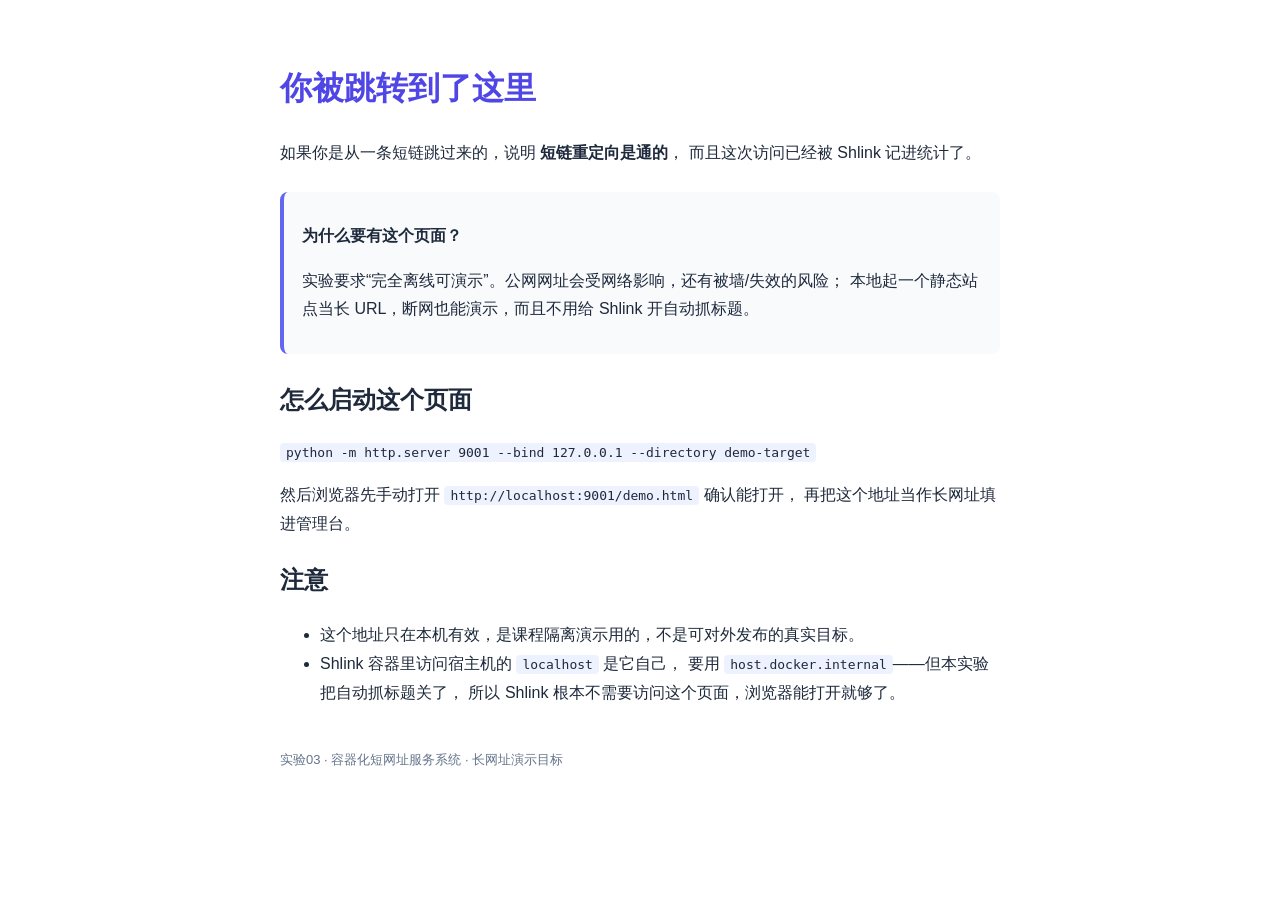
<file: demo-target/demo.html>
<!DOCTYPE html>
<html lang="zh-CN">
<head>
  <meta charset="UTF-8">
  <title>演示用长网址目标页</title>
  <style>
    body {
      font-family: "Microsoft YaHei", sans-serif;
      max-width: 720px; margin: 60px auto; padding: 0 24px;
      color: #1e293b; line-height: 1.8;
    }
    h1 { color: #4f46e5; }
    .ka { background: #f8fafc; border-left: 4px solid #6366f1;
          padding: 14px 18px; border-radius: 8px; margin: 24px 0; }
    code { background: #eef2ff; padding: 2px 6px; border-radius: 4px; }
  </style>
</head>
<body>

<h1>你被跳转到了这里</h1>

<p>如果你是从一条短链跳过来的，说明 <strong>短链重定向是通的</strong>，
而且这次访问已经被 Shlink 记进统计了。</p>

<div class="ka">
  <p><strong>为什么要有这个页面？</strong></p>
  <p>实验要求“完全离线可演示”。公网网址会受网络影响，还有被墙/失效的风险；
  本地起一个静态站点当长 URL，断网也能演示，而且不用给 Shlink 开自动抓标题。</p>
</div>

<h2>怎么启动这个页面</h2>
<pre><code>python -m http.server 9001 --bind 127.0.0.1 --directory demo-target</code></pre>
<p>然后浏览器先手动打开 <code>http://localhost:9001/demo.html</code> 确认能打开，
再把这个地址当作长网址填进管理台。</p>

<h2>注意</h2>
<ul>
  <li>这个地址只在本机有效，是课程隔离演示用的，不是可对外发布的真实目标。</li>
  <li>Shlink 容器里访问宿主机的 <code>localhost</code> 是它自己，
      要用 <code>host.docker.internal</code>——但本实验把自动抓标题关了，
      所以 Shlink 根本不需要访问这个页面，浏览器能打开就够了。</li>
</ul>

<p style="color:#64748b;font-size:13px;margin-top:40px">
  实验03 · 容器化短网址服务系统 · 长网址演示目标
</p>

</body>
</html>
</file>
